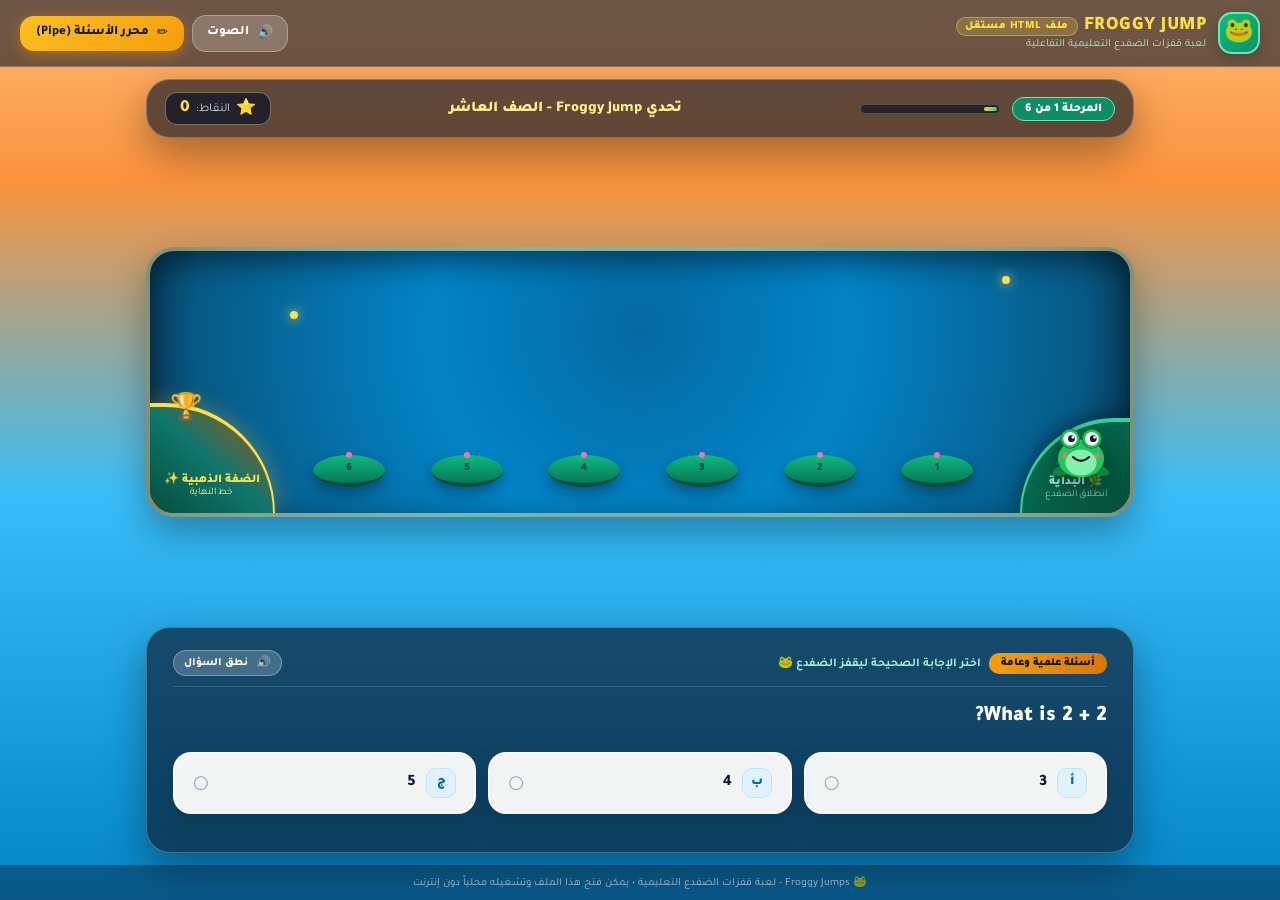
<file: public/froggy_jumps.html>
<!DOCTYPE html>
<html lang="ar" dir="rtl">
<head>
  <meta charset="UTF-8">
  <meta name="viewport" content="width=device-width, initial-scale=1.0">
  <title>Froggy Jumps - لعبة قفزات الضفدع التعليمية</title>
  <link rel="preconnect" href="https://fonts.googleapis.com">
  <link rel="preconnect" href="https://fonts.gstatic.com" crossorigin>
  <link href="https://fonts.googleapis.com/css2?family=Tajawal:wght@400;500;700;800;900&display=swap" rel="stylesheet">
  <style>
    * {
      box-sizing: border-box;
      margin: 0;
      padding: 0;
      font-family: 'Tajawal', system-ui, -apple-system, BlinkMacSystemFont, "Segoe UI", Roboto, Arial, sans-serif;
      user-select: none;
      -webkit-user-select: none;
    }

    body {
      background: linear-gradient(180deg, #fdba74 0%, #fb923c 20%, #38bdf8 55%, #0284c7 100%);
      min-height: 100vh;
      display: flex;
      flex-direction: column;
      color: #0f172a;
      overflow-x: hidden;
    }

    .container {
      max-width: 1020px;
      margin: 0 auto;
      width: 100%;
      padding: 12px 16px;
      flex: 1;
      display: flex;
      flex-direction: column;
      justify-content: space-between;
    }

    /* Glassmorphism */
    .glass-panel {
      background: rgba(15, 23, 42, 0.65);
      backdrop-filter: blur(16px);
      -webkit-backdrop-filter: blur(16px);
      border: 1.5px solid rgba(255, 255, 255, 0.25);
      box-shadow: 0 16px 40px rgba(0, 0, 0, 0.35);
      border-radius: 24px;
      color: #ffffff;
    }

    .glass-card {
      background: rgba(255, 255, 255, 0.95);
      backdrop-filter: blur(8px);
      border-radius: 18px;
      border: 2px solid rgba(255, 255, 255, 0.8);
      box-shadow: 0 8px 24px rgba(0, 0, 0, 0.15);
      transition: all 0.25s cubic-bezier(0.34, 1.4, 0.64, 1);
      cursor: pointer;
    }

    .glass-card:hover:not(:disabled) {
      transform: translateY(-3px) scale(1.015);
      box-shadow: 0 12px 28px rgba(16, 185, 129, 0.3);
      border-color: #34d399;
    }

    /* Pond Container */
    .pond-container {
      width: 100%;
      height: 270px;
      background: radial-gradient(circle at 50% 30%, #0369a1 0%, #0284c7 40%, #075985 85%, #082f49 100%);
      box-shadow: inset 0 10px 30px rgba(0, 0, 0, 0.5), 0 16px 36px rgba(0, 0, 0, 0.3);
      border: 4px solid rgba(253, 230, 138, 0.5);
      border-radius: 28px;
      position: relative;
      overflow: hidden;
      margin-bottom: 16px;
    }

    /* Lily Pad Animations */
    .floating-pad {
      animation: floatLily 3.8s ease-in-out infinite;
    }

    @keyframes floatLily {
      0%, 100% { transform: translateX(50%) translateY(0px) rotate(-1.5deg); }
      50% { transform: translateX(50%) translateY(-6px) rotate(1.5deg); }
    }

    .frog-idle {
      animation: frogBreathe 2.4s ease-in-out infinite alternate;
    }

    @keyframes frogBreathe {
      0% { transform: scale(1); }
      100% { transform: scale(1.05, 0.94); }
    }

    .frog-splash {
      animation: frogSplashDown 0.7s cubic-bezier(0.4, 0, 0.2, 1) forwards !important;
    }

    @keyframes frogSplashDown {
      0% { transform: translateY(0) scale(1); opacity: 1; }
      30% { transform: translateY(-20px) scale(1.1); opacity: 1; }
      70% { transform: translateY(35px) scale(0.7); opacity: 0.6; }
      100% { transform: translateY(90px) scale(0.1); opacity: 0; }
    }

    .water-ripple {
      animation: rippleExpand 1.2s ease-out forwards;
      border-radius: 50%;
      border: 2px solid rgba(165, 243, 252, 0.8);
      position: absolute;
      pointer-events: none;
      transform: translate(50%, 50%);
    }

    @keyframes rippleExpand {
      0% { transform: translate(50%, 50%) scale(0.2); opacity: 0.9; }
      100% { transform: translate(50%, 50%) scale(2.6); opacity: 0; }
    }

    /* Buttons */
    .btn {
      display: inline-flex;
      align-items: center;
      justify-content: center;
      gap: 8px;
      border-radius: 14px;
      font-weight: 800;
      cursor: pointer;
      border: none;
      transition: all 0.2s;
    }

    .btn:active {
      transform: scale(0.97);
    }

    .btn-gold {
      background: linear-gradient(135deg, #fbbf24, #f59e0b);
      color: #0f172a;
      box-shadow: 0 4px 14px rgba(245, 158, 11, 0.4);
    }
    .btn-gold:hover {
      background: linear-gradient(135deg, #fcd34d, #fbbf24);
      transform: translateY(-1px);
    }

    .btn-emerald {
      background: linear-gradient(135deg, #10b981, #059669);
      color: #042f2e;
      box-shadow: 0 4px 14px rgba(16, 185, 129, 0.4);
    }
    .btn-emerald:hover {
      background: linear-gradient(135deg, #34d399, #10b981);
      transform: translateY(-1px);
    }

    .btn-glass {
      background: rgba(255, 255, 255, 0.2);
      border: 1px solid rgba(255, 255, 255, 0.3);
      color: #ffffff;
    }
    .btn-glass:hover {
      background: rgba(255, 255, 255, 0.3);
    }

    /* Fireflies */
    .firefly {
      position: absolute;
      width: 8px;
      height: 8px;
      border-radius: 50%;
      background: #fde047;
      box-shadow: 0 0 12px #fde047;
      animation: fireflyAnim 4s ease-in-out infinite;
      pointer-events: none;
    }
    @keyframes fireflyAnim {
      0%, 100% { opacity: 0.2; transform: translate(0, 0) scale(0.8); }
      50% { opacity: 0.9; transform: translate(14px, -18px) scale(1.3); }
    }

    /* Modal Overlay */
    .modal-overlay {
      position: fixed;
      inset: 0;
      background: rgba(2, 6, 23, 0.85);
      backdrop-filter: blur(12px);
      display: flex;
      align-items: center;
      justify-content: center;
      z-index: 100;
      padding: 16px;
    }
    .modal-card {
      background: #0f172a;
      border: 1px solid #334155;
      border-radius: 24px;
      width: 100%;
      max-width: 720px;
      max-height: 90vh;
      display: flex;
      flex-direction: column;
      box-shadow: 0 25px 50px -12px rgba(0, 0, 0, 0.5);
      color: #f8fafc;
      overflow: hidden;
    }

    /* Canvas Confetti */
    #confetti-canvas {
      position: fixed;
      inset: 0;
      pointer-events: none;
      z-index: 99;
    }

    /* Responsive */
    @media (max-width: 640px) {
      .pond-container { height: 230px; }
      .options-grid { grid-template-columns: 1fr !important; }
    }
  </style>
</head>
<body>
  <canvas id="confetti-canvas"></canvas>

  <!-- Navigation Bar -->
  <header style="width: 100%; padding: 12px 20px; background: rgba(15, 23, 42, 0.6); backdrop-filter: blur(12px); border-bottom: 1px solid rgba(255,255,255,0.2); display: flex; justify-content: space-between; align-items: center; color: white;">
    <div style="display: flex; align-items: center; gap: 12px;">
      <div style="width: 42px; height: 42px; border-radius: 14px; background: linear-gradient(135deg, #10b981, #059669); display: flex; align-items: center; justify-content: center; font-size: 24px; border: 2px solid #6ee7b7; box-shadow: 0 4px 12px rgba(0,0,0,0.2);">
        🐸
      </div>
      <div>
        <h1 style="font-size: 19px; font-weight: 900; color: #fde047; letter-spacing: 0.5px; margin: 0; display: flex; align-items: center; gap: 6px;">
          <span>FROGGY JUMP</span>
          <span style="font-size: 11px; background: rgba(253, 224, 71, 0.2); color: #fde047; padding: 2px 8px; border-radius: 9999px; border: 1px solid rgba(253, 224, 71, 0.4);">ملف HTML مستقل</span>
        </h1>
        <p style="font-size: 11px; color: #a7f3d0; margin: 0;">لعبة قفزات الضفدع التعليمية التفاعلية</p>
      </div>
    </div>

    <div style="display: flex; align-items: center; gap: 8px;">
      <!-- Sound Toggle -->
      <button id="sound-btn" class="btn btn-glass" style="padding: 8px 14px; font-size: 13px;">
        <span id="sound-icon">🔊</span>
        <span id="sound-label">الصوت</span>
      </button>

      <!-- Fast Pipe Editor -->
      <button id="open-editor-btn" class="btn btn-gold" style="padding: 8px 16px; font-size: 13px;">
        <span>✏️</span>
        <span>محرر الأسئلة (Pipe)</span>
      </button>
    </div>
  </header>

  <div class="container">
    <!-- Top Stats Bar -->
    <div class="glass-panel" style="padding: 12px 18px; margin-bottom: 14px; display: flex; flex-wrap: wrap; justify-content: space-between; align-items: center; gap: 12px;">
      <div style="display: flex; align-items: center; gap: 12px;">
        <span id="level-badge" style="background: rgba(5, 150, 105, 0.9); padding: 4px 12px; border-radius: 12px; font-size: 12px; font-weight: 900; border: 1px solid #6ee7b7;">
          المرحلة 1 من 5
        </span>
        <div style="width: 140px; background: rgba(15, 23, 42, 0.7); height: 10px; border-radius: 9999px; overflow: hidden; padding: 2px; border: 1px solid rgba(255,255,255,0.2);">
          <div id="progress-fill" style="background: linear-gradient(90deg, #facc15, #34d399); height: 100%; border-radius: 9999px; width: 20%; transition: width 0.4s ease;"></div>
        </div>
      </div>

      <div id="quiz-title-text" style="font-weight: 900; font-size: 15px; color: #fef08a;">
        اختبار تفاعلي
      </div>

      <div style="display: flex; align-items: center; gap: 8px;">
        <div id="streak-badge" style="display: none; align-items: center; gap: 4px; background: rgba(245, 158, 11, 0.25); border: 1px solid rgba(245, 158, 11, 0.5); padding: 4px 10px; border-radius: 12px; font-size: 12px; font-weight: 900; color: #fde047;">
          <span>🔥</span>
          <span id="streak-count">0</span>
        </div>
        <div style="background: rgba(15, 23, 42, 0.75); border: 1px solid rgba(253, 230, 138, 0.4); padding: 4px 14px; border-radius: 12px; display: flex; align-items: center; gap: 6px;">
          <span>⭐</span>
          <span style="font-size: 12px; color: #cbd5e1;">النقاط:</span>
          <span id="score-text" style="font-size: 17px; font-weight: 900; color: #fde047;">0</span>
        </div>
      </div>
    </div>

    <!-- Visual Pond Stage -->
    <div id="pond-stage" class="pond-container">
      <!-- Fireflies -->
      <div class="firefly" style="top: 25px; right: 120px;"></div>
      <div class="firefly" style="top: 60px; left: 140px; animation-delay: -2s;"></div>

      <!-- Start Shore (Right Side in RTL) -->
      <div style="position: absolute; right: 0; bottom: 0; width: 110px; height: 95px; background: linear-gradient(to top left, #064e3b, #047857); border-top-left-radius: 9999px; border-top: 4px solid #34d399; border-left: 2px solid #34d399; display: flex; flex-direction: column; align-items: center; justify-content: flex-end; padding-bottom: 12px; z-index: 10; box-shadow: 0 0 20px rgba(0,0,0,0.5);">
        <span style="font-size: 12px; font-weight: 900; color: #a7f3d0;">🌿 البداية</span>
        <span style="font-size: 10px; color: rgba(167, 243, 208, 0.8);">انطلاق الضفدع</span>
      </div>

      <!-- Golden Shore (Left Side in RTL) -->
      <div style="position: absolute; left: 0; bottom: 0; width: 125px; height: 110px; background: linear-gradient(to top right, #064e3b, #0f766e, #b45309); border-top-right-radius: 9999px; border-top: 4px solid #fde047; border-right: 2px solid #fde047; display: flex; flex-direction: column; align-items: center; justify-content: flex-end; padding-bottom: 14px; z-index: 10; box-shadow: 0 0 25px rgba(251, 191, 36, 0.35);">
        <div style="position: absolute; top: -16px; left: 20px; font-size: 26px; animation: floatLily 2s infinite alternate;">🏆</div>
        <span style="font-size: 12px; font-weight: 900; color: #fde047;">الضفة الذهبية ✨</span>
        <span style="font-size: 10px; color: #fef08a;">خط النهاية</span>
      </div>

      <!-- Lily Pads Track Container -->
      <div id="pads-track" style="position: absolute; inset: 0; z-index: 20; pointer-events: none;"></div>

      <!-- Water Ripples Container -->
      <div id="ripples-container" style="position: absolute; inset: 0; z-index: 15; pointer-events: none;"></div>

      <!-- Frog Character -->
      <div id="frog-elem" class="frog-idle" style="position: absolute; bottom: 26px; right: 5%; z-index: 30; width: 68px; height: 68px; transform: translateX(50%); transition: all 0.65s cubic-bezier(0.34, 1.4, 0.64, 1); pointer-events: none;">
        <div id="frog-crown" style="display: none; position: absolute; top: -20px; left: 50%; transform: translateX(-50%); font-size: 22px;">👑</div>
        <svg viewBox="0 0 100 100" style="width: 100%; height: 100%; filter: drop-shadow(0 8px 12px rgba(0,0,0,0.45));">
          <ellipse cx="22" cy="76" rx="14" ry="7" fill="#15803d" transform="rotate(-15 22 76)" />
          <ellipse cx="78" cy="76" rx="14" ry="7" fill="#15803d" transform="rotate(15 78 76)" />
          <ellipse cx="50" cy="58" rx="34" ry="28" fill="#22c55e" />
          <ellipse cx="50" cy="64" rx="23" ry="19" fill="#86efac" />
          <circle cx="34" cy="29" r="14" fill="#22c55e" stroke="#15803d" stroke-width="1.5" />
          <circle cx="66" cy="29" r="14" fill="#22c55e" stroke="#15803d" stroke-width="1.5" />
          <circle cx="34" cy="29" r="10" fill="#ffffff" />
          <circle cx="66" cy="29" r="10" fill="#ffffff" />
          <circle cx="36" cy="29" r="5" fill="#0f172a" />
          <circle cx="68" cy="29" r="5" fill="#0f172a" />
          <circle cx="38" cy="27" r="2" fill="#ffffff" />
          <circle cx="70" cy="27" r="2" fill="#ffffff" />
          <circle cx="26" cy="54" r="4.5" fill="#fb7185" opacity="0.7" />
          <circle cx="74" cy="54" r="4.5" fill="#fb7185" opacity="0.7" />
          <path id="frog-mouth" d="M 38 56 Q 50 67 62 56" stroke="#0f172a" stroke-width="3" fill="none" stroke-linecap="round" />
        </svg>
      </div>
    </div>

    <!-- Question Card Panel -->
    <div id="quiz-card" class="glass-panel" style="padding: 22px 26px; position: relative; z-index: 20;">
      <div style="display: flex; justify-content: space-between; align-items: center; margin-bottom: 14px; padding-bottom: 10px; border-bottom: 1px solid rgba(255,255,255,0.15);">
        <div style="display: flex; align-items: center; gap: 8px;">
          <span id="category-badge" style="background: linear-gradient(90deg, #f59e0b, #d97706); color: #0f172a; font-weight: 900; font-size: 11px; padding: 4px 12px; border-radius: 10px;">
            عام
          </span>
          <span style="font-size: 12px; color: #a7f3d0; font-weight: 700;">اختر الإجابة الصحيحة ليقفز الضفدع 🐸</span>
        </div>
        <button id="speak-btn" class="btn btn-glass" style="padding: 4px 10px; font-size: 12px;" title="استمع للسؤال">
          <span>🔊</span>
          <span style="font-size: 11px;">نطق السؤال</span>
        </button>
      </div>

      <h2 id="question-text" style="font-size: 22px; font-weight: 900; line-height: 1.5; margin-bottom: 18px; color: white;">
        جاري تحميل السؤال...
      </h2>

      <!-- Options Grid -->
      <div id="options-grid" class="options-grid" style="display: grid; grid-template-columns: repeat(3, 1fr); gap: 12px; margin-bottom: 16px;"></div>

      <!-- Feedback Banner -->
      <div id="feedback-banner" style="display: none; padding: 14px 18px; border-radius: 16px; border: 2px solid; justify-content: space-between; align-items: center; gap: 12px;">
        <div style="display: flex; align-items: center; gap: 10px;">
          <span id="feedback-icon" style="font-size: 24px;"></span>
          <span id="feedback-text" style="font-weight: 800; font-size: 15px;"></span>
        </div>
        <button id="next-btn" class="btn btn-gold" style="padding: 10px 22px; font-size: 14px; white-space: nowrap;">
          <span>السؤال التالي</span>
          <span>⬅️</span>
        </button>
      </div>
    </div>

    <!-- Victory / Game Over Screen -->
    <div id="game-over-panel" class="glass-panel" style="display: none; padding: 32px 24px; text-align: center; max-width: 600px; margin: 0 auto; width: 100%;">
      <div style="font-size: 64px; margin-bottom: 12px; animation: floatLily 2s infinite alternate;">🐸👑</div>
      <h2 id="victory-title" style="font-size: 26px; font-weight: 900; color: #fde047; margin-bottom: 8px;">مبروك! وصلت للضفة الذهبية بنجاح! 🏆</h2>
      <p style="color: #cbd5e1; font-size: 14px; margin-bottom: 20px;">أكملت قفزات الضفدع عبر أوراق الزنبق المائية بمهارة!</p>

      <div style="display: grid; grid-template-columns: repeat(3, 1fr); gap: 10px; max-width: 420px; margin: 0 auto 24px;">
        <div style="background: rgba(15,23,42,0.8); padding: 12px; border-radius: 16px; border: 1px solid rgba(255,255,255,0.1);">
          <div style="font-size: 11px; color: #94a3b8;">الصحيحة</div>
          <div id="final-correct" style="font-size: 20px; font-weight: 900; color: #34d399;">0 / 0</div>
        </div>
        <div style="background: rgba(15,23,42,0.8); padding: 12px; border-radius: 16px; border: 1px solid rgba(255,255,255,0.1);">
          <div style="font-size: 11px; color: #94a3b8;">النقاط</div>
          <div id="final-score" style="font-size: 20px; font-weight: 900; color: #fde047;">0</div>
        </div>
        <div style="background: rgba(15,23,42,0.8); padding: 12px; border-radius: 16px; border: 1px solid rgba(255,255,255,0.1);">
          <div style="font-size: 11px; color: #94a3b8;">أعلى متتالية</div>
          <div id="final-streak" style="font-size: 20px; font-weight: 900; color: #f43f5e;">0 🔥</div>
        </div>
      </div>

      <div style="display: flex; justify-content: center; gap: 12px; flex-wrap: wrap;">
        <button id="restart-btn" class="btn btn-emerald" style="padding: 12px 28px; font-size: 15px;">
          <span>🔄</span>
          <span>إعادة اللعب</span>
        </button>
        <button id="editor-from-end-btn" class="btn btn-gold" style="padding: 12px 24px; font-size: 15px;">
          <span>📝</span>
          <span>تعديل الأسئلة</span>
        </button>
      </div>
    </div>
  </div>

  <!-- Fast Pipe Format Editor Modal -->
  <div id="editor-modal" class="modal-overlay" style="display: none;">
    <div class="modal-card">
      <div style="padding: 16px 20px; border-bottom: 1px solid #334155; display: flex; justify-content: space-between; align-items: center;">
        <div style="display: flex; align-items: center; gap: 10px;">
          <div style="font-size: 22px;">⚙️</div>
          <div>
            <h3 style="font-size: 16px; font-weight: 900; color: white; margin: 0;">محرر الأسئلة الموحد (Fast Pipe Format)</h3>
            <p style="font-size: 11px; color: #94a3b8; margin: 0;">أدخل الأسئلة والخيارات والإجابة في سطر واحد بكل سهولة</p>
          </div>
        </div>
        <button id="close-editor-btn" class="btn btn-glass" style="padding: 6px 12px; font-size: 16px;">✕</button>
      </div>

      <div style="padding: 18px 20px; overflow-y: auto; flex: 1;">
        <div style="display: grid; grid-template-columns: 1fr 1fr; gap: 10px; margin-bottom: 14px;">
          <div>
            <label style="font-size: 11px; font-weight: 700; color: #cbd5e1; display: block; margin-bottom: 4px;">عنوان الاختبار:</label>
            <input type="text" id="quiz-title-input" style="width: 100%; background: #020617; border: 1px solid #334155; border-radius: 10px; padding: 8px 12px; color: white; font-size: 13px;" placeholder="عنوان الاختبار">
          </div>
          <div>
            <label style="font-size: 11px; font-weight: 700; color: #cbd5e1; display: block; margin-bottom: 4px;">المجال / الفئة:</label>
            <input type="text" id="quiz-cat-input" style="width: 100%; background: #020617; border: 1px solid #334155; border-radius: 10px; padding: 8px 12px; color: white; font-size: 13px;" placeholder="المادة">
          </div>
        </div>

        <!-- Cheatsheet -->
        <div style="background: rgba(2, 6, 23, 0.7); border: 1px solid #334155; border-radius: 12px; padding: 10px 14px; margin-bottom: 12px; font-size: 11px; color: #cbd5e1;">
          <div style="color: #fde047; font-weight: 800; margin-bottom: 4px;">صيغة الإدخال (سطر لكل سؤال):</div>
          <code style="color: #6ee7b7; font-family: monospace; direction: ltr; display: block; background: #0f172a; padding: 4px 8px; border-radius: 6px;">
            السؤال | خيار 1 | خيار 2 | خيار 3 | رقم الخيار الصحيح (1 أو 2 أو 3)
          </code>
        </div>

        <textarea id="pipe-textarea" rows="8" style="width: 100%; background: #020617; border: 1px solid #334155; border-radius: 12px; padding: 12px; color: #f8fafc; font-size: 13px; line-height: 1.6; font-family: monospace; resize: vertical;" placeholder="What is 2+2? | 3 | 4 | 5 | 2"></textarea>
      </div>

      <div style="padding: 14px 20px; border-top: 1px solid #334155; display: flex; justify-content: space-between; align-items: center; gap: 8px; flex-wrap: wrap;">
        <button id="reset-default-btn" class="btn" style="background: none; color: #fb7185; font-size: 12px; text-decoration: underline;">
          استعادة الأسئلة الافتراضية
        </button>

        <div style="display: flex; gap: 8px;">
          <!-- Export Standalone HTML button -->
          <button id="download-current-html-btn" class="btn btn-glass" style="padding: 8px 14px; font-size: 12px;" title="حفظ كملف HTML مستقل بالأسئلة الحالية">
            <span>💾</span>
            <span>تحميل كملف HTML مستقل</span>
          </button>
          
          <button id="save-quiz-btn" class="btn btn-emerald" style="padding: 9px 22px; font-size: 13px;">
            <span>🎮 حفظ وابدأ اللعب</span>
          </button>
        </div>
      </div>
    </div>
  </div>

  <footer style="padding: 10px; text-align: center; font-size: 11px; color: rgba(255,255,255,0.7); background: rgba(15,23,42,0.4);">
    🐸 Froggy Jumps - لعبة قفزات الضفدع التعليمية • يمكن فتح هذا الملف وتشغيله محلياً دون إنترنت
  </footer>

  <script>
    /* Embedded Initial Quiz Data */
    const initialQuizData = {"title":"تحدي Froggy Jump - الصف العاشر","category":"أسئلة علمية وعامة","questions":[{"question":"What is 2 + 2?","options":["3","4","5"],"correct":1,"explanation":"2 + 2 = 4 بعملية جمع بسيطة"},{"question":"ما هي القوة التي تجذب الأجسام نحو مركز الأرض؟","options":["القوة المغناطيسية","قوة الجاذبية الأرضية","قوة الاحتكاك"],"correct":1,"explanation":"الجاذبية الأرضية هي القوة الفيزيائية التي تجذب الكتل نحو مركز الأرض"},{"question":"أي العضيات التالية تُعرف بمصنع الطاقة في الخلية؟","options":["النواة","المايتوكندريا","جهاز جولجي"],"correct":1,"explanation":"الميتوكوندريا تقوم بإنتاج جزيئات ATP لتوفير طاقة الخلية"},{"question":"حل المعادلة التالية: 2x + 6 = 14 يُعطي قيمة x تساوي:","options":["x = 3","x = 5","x = 4"],"correct":2,"explanation":"2x = 14 - 6 = 8 وبالتالي x = 8 / 2 = 4"},{"question":"ما هو الرمز الكيميائي لعنصر الصوديوم؟","options":["Na","So","K"],"correct":0,"explanation":"Na مشتق من الكلمة اللاتينية Natrium"},{"question":"ما هو أسرع طائر في العالم عند الانقضاض؟","options":["النسر الذهبي","صقر الشاهين","العقاب"],"correct":1,"explanation":"صقر الشاهين تصل سرعته عند الانقضاض لأكثر من 320 كم/ساعة"}]};

    /* Sound Synthesizer via Web Audio API */
    let audioCtx = null;
    let isMuted = false;

    function getAudioCtx() {
      if (!audioCtx) {
        audioCtx = new (window.AudioContext || window.webkitAudioContext)();
      }
      if (audioCtx.state === 'suspended') {
        audioCtx.resume();
      }
      return audioCtx;
    }

    function playSound(type) {
      if (isMuted) return;
      try {
        const ctx = getAudioCtx();
        const now = ctx.currentTime;
        if (type === 'jump') {
          const osc = ctx.createOscillator();
          const gain = ctx.createGain();
          osc.type = 'sine';
          osc.frequency.setValueAtTime(180, now);
          osc.frequency.exponentialRampToValueAtTime(620, now + 0.25);
          gain.gain.setValueAtTime(0.35, now);
          gain.gain.exponentialRampToValueAtTime(0.001, now + 0.35);
          osc.connect(gain);
          gain.connect(ctx.destination);
          osc.start(now);
          osc.stop(now + 0.35);
        } else if (type === 'splash') {
          const osc = ctx.createOscillator();
          const gain = ctx.createGain();
          osc.type = 'triangle';
          osc.frequency.setValueAtTime(240, now);
          osc.frequency.exponentialRampToValueAtTime(80, now + 0.25);
          gain.gain.setValueAtTime(0.4, now);
          gain.gain.exponentialRampToValueAtTime(0.01, now + 0.3);
          osc.connect(gain);
          gain.connect(ctx.destination);
          osc.start(now);
          osc.stop(now + 0.3);
        } else if (type === 'correct') {
          [523.25, 659.25, 783.99, 1046.5].forEach((f, i) => {
            const osc = ctx.createOscillator();
            const gain = ctx.createGain();
            osc.type = 'sine';
            osc.frequency.setValueAtTime(f, now + i * 0.07);
            gain.gain.setValueAtTime(0.18, now + i * 0.07);
            gain.gain.exponentialRampToValueAtTime(0.001, now + i * 0.07 + 0.3);
            osc.connect(gain);
            gain.connect(ctx.destination);
            osc.start(now + i * 0.07);
            osc.stop(now + i * 0.07 + 0.3);
          });
        } else if (type === 'win') {
          [392, 523, 659, 783, 1046].forEach((f, i) => {
            const osc = ctx.createOscillator();
            const gain = ctx.createGain();
            osc.type = 'triangle';
            osc.frequency.setValueAtTime(f, now + i * 0.12);
            gain.gain.setValueAtTime(0.25, now + i * 0.12);
            gain.gain.exponentialRampToValueAtTime(0.001, now + i * 0.12 + 0.5);
            osc.connect(gain);
            gain.connect(ctx.destination);
            osc.start(now + i * 0.12);
            osc.stop(now + i * 0.12 + 0.5);
          });
        }
      } catch (e) {}
    }

    /* Embedded Lightweight Confetti */
    function launchConfetti() {
      const canvas = document.getElementById('confetti-canvas');
      const ctx = canvas.getContext('2d');
      canvas.width = window.innerWidth;
      canvas.height = window.innerHeight;
      const particles = [];
      const colors = ['#f59e0b', '#10b981', '#3b82f6', '#ec4899', '#8b5cf6', '#eab308'];

      for (let i = 0; i < 90; i++) {
        particles.push({
          x: canvas.width * 0.5 + (Math.random() - 0.5) * 200,
          y: canvas.height * 0.7,
          vx: (Math.random() - 0.5) * 16,
          vy: -Math.random() * 18 - 8,
          size: Math.random() * 8 + 4,
          color: colors[Math.floor(Math.random() * colors.length)],
          rotation: Math.random() * 360,
          vrot: (Math.random() - 0.5) * 10
        });
      }

      let frames = 0;
      function render() {
        ctx.clearRect(0, 0, canvas.width, canvas.height);
        particles.forEach(p => {
          p.x += p.vx;
          p.y += p.vy;
          p.vy += 0.45; // gravity
          p.rotation += p.vrot;

          ctx.save();
          ctx.translate(p.x, p.y);
          ctx.rotate(p.rotation * Math.PI / 180);
          ctx.fillStyle = p.color;
          ctx.fillRect(-p.size / 2, -p.size / 2, p.size, p.size * 0.7);
          ctx.restore();
        });

        frames++;
        if (frames < 140) {
          requestAnimationFrame(render);
        } else {
          ctx.clearRect(0, 0, canvas.width, canvas.height);
        }
      }
      render();
    }

    /* State Management */
    let currentQuiz = JSON.parse(localStorage.getItem('froggy_standalone_quiz')) || initialQuizData;
    let currentQIdx = 0;
    let score = 0;
    let streak = 0;
    let maxStreak = 0;
    let correctCount = 0;
    let isAnswered = false;

    // Elements
    const frogElem = document.getElementById('frog-elem');
    const frogCrown = document.getElementById('frog-crown');
    const frogMouth = document.getElementById('frog-mouth');
    const padsTrack = document.getElementById('pads-track');
    const ripplesContainer = document.getElementById('ripples-container');
    const questionText = document.getElementById('question-text');
    const optionsGrid = document.getElementById('options-grid');
    const feedbackBanner = document.getElementById('feedback-banner');
    const feedbackText = document.getElementById('feedback-text');
    const feedbackIcon = document.getElementById('feedback-icon');
    const nextBtn = document.getElementById('next-btn');
    const levelBadge = document.getElementById('level-badge');
    const progressFill = document.getElementById('progress-fill');
    const quizTitleText = document.getElementById('quiz-title-text');
    const scoreText = document.getElementById('score-text');
    const streakBadge = document.getElementById('streak-badge');
    const streakCount = document.getElementById('streak-count');
    const categoryBadge = document.getElementById('category-badge');

    const quizCard = document.getElementById('quiz-card');
    const gameOverPanel = document.getElementById('game-over-panel');
    const finalCorrect = document.getElementById('final-correct');
    const finalScore = document.getElementById('final-score');
    const finalStreak = document.getElementById('final-streak');

    // Editor Elements
    const editorModal = document.getElementById('editor-modal');
    const openEditorBtn = document.getElementById('open-editor-btn');
    const closeEditorBtn = document.getElementById('close-editor-btn');
    const quizTitleInput = document.getElementById('quiz-title-input');
    const quizCatInput = document.getElementById('quiz-cat-input');
    const pipeTextarea = document.getElementById('pipe-textarea');
    const saveQuizBtn = document.getElementById('save-quiz-btn');
    const resetDefaultBtn = document.getElementById('reset-default-btn');
    const downloadCurrentHtmlBtn = document.getElementById('download-current-html-btn');

    // Sound toggle
    const soundBtn = document.getElementById('sound-btn');
    const soundIcon = document.getElementById('sound-icon');
    const soundLabel = document.getElementById('sound-label');
    soundBtn.addEventListener('click', () => {
      isMuted = !isMuted;
      soundIcon.textContent = isMuted ? '🔇' : '🔊';
      soundLabel.textContent = isMuted ? 'كتم' : 'الصوت';
    });

    // Text to Speech
    document.getElementById('speak-btn').addEventListener('click', () => {
      if ('speechSynthesis' in window && currentQuiz.questions[currentQIdx]) {
        window.speechSynthesis.cancel();
        const u = new SpeechSynthesisUtterance(currentQuiz.questions[currentQIdx].question);
        const hasAr = /[؀-ۿ]/.test(currentQuiz.questions[currentQIdx].question);
        u.lang = hasAr ? 'ar-SA' : 'en-US';
        window.speechSynthesis.speak(u);
      }
    });

    function initGame() {
      currentQIdx = 0;
      score = 0;
      streak = 0;
      maxStreak = 0;
      correctCount = 0;
      isAnswered = false;

      scoreText.textContent = '0';
      streakBadge.style.display = 'none';
      quizTitleText.textContent = currentQuiz.title || 'اختبار تفاعلي';
      categoryBadge.textContent = currentQuiz.category || 'عام';

      frogCrown.style.display = 'none';
      frogMouth.setAttribute('d', 'M 38 56 Q 50 67 62 56');
      frogElem.className = 'frog-idle';

      quizCard.style.display = 'block';
      gameOverPanel.style.display = 'none';

      buildPadsTrack();
      moveFrog(0, false);
      loadQuestion();
    }

    function buildPadsTrack() {
      padsTrack.innerHTML = '';
      const totalQ = currentQuiz.questions.length;
      for (let i = 0; i < totalQ; i++) {
        const pad = document.createElement('div');
        pad.className = 'floating-pad';
        const ratio = totalQ > 1 ? i / (totalQ - 1) : 0.5;
        const rightPct = 16 + ratio * (76 - 16);

        pad.style.position = 'absolute';
        pad.style.bottom = '26px';
        pad.style.right = rightPct + '%';
        pad.style.animationDelay = (-i * 0.65) + 's';

        pad.innerHTML = `
          <div style="width: 72px; height: 32px; background: linear-gradient(to bottom, #10b981, #047857); border-radius: 50%; border-bottom: 4px solid #064e3b; display: flex; align-items: center; justify-content: center; box-shadow: 0 6px 14px rgba(0,0,0,0.3); position: relative;">
            <div style="width: 6px; height: 6px; background: #f472b6; border-radius: 50%; position: absolute; top: -3px;"></div>
            <span style="font-size: 11px; font-weight: 900; color: #022c22; opacity: 0.7;">${i + 1}</span>
          </div>
        `;
        padsTrack.appendChild(pad);
      }
    }

    function moveFrog(stepIndex, animate = true) {
      const totalQ = currentQuiz.questions.length;
      let targetRight = 5; // Start shore
      if (stepIndex >= totalQ) {
        targetRight = 88; // Gold finish
      } else if (stepIndex > 0) {
        const padIdx = stepIndex - 1;
        const ratio = totalQ > 1 ? padIdx / (totalQ - 1) : 0.5;
        targetRight = 16 + ratio * (76 - 16);
      }

      frogElem.classList.remove('frog-splash');
      if (animate) {
        frogElem.style.transform = 'translate(50%, -36px) scale(1.15) rotate(-6deg)';
        setTimeout(() => {
          frogElem.style.right = targetRight + '%';
          frogElem.style.transform = 'translate(50%, 0) scale(1)';
        }, 150);
      } else {
        frogElem.style.right = targetRight + '%';
        frogElem.style.transform = 'translate(50%, 0) scale(1)';
      }
    }

    function spawnRipple(rightPct) {
      const r = document.createElement('div');
      r.className = 'water-ripple';
      r.style.width = '60px';
      r.style.height = '24px';
      r.style.right = rightPct + '%';
      r.style.bottom = '30px';
      ripplesContainer.appendChild(r);
      setTimeout(() => r.remove(), 1200);
    }

    function loadQuestion() {
      isAnswered = false;
      feedbackBanner.style.display = 'none';

      if (currentQIdx >= currentQuiz.questions.length) {
        showVictory();
        return;
      }

      const q = currentQuiz.questions[currentQIdx];
      levelBadge.textContent = 'المرحلة ' + (currentQIdx + 1) + ' من ' + currentQuiz.questions.length;
      const pct = Math.round(((currentQIdx) / currentQuiz.questions.length) * 100);
      progressFill.style.width = Math.max(10, pct) + '%';

      questionText.textContent = q.question;
      optionsGrid.innerHTML = '';

      const letters = ['أ', 'ب', 'ج', 'د'];
      q.options.forEach((opt, idx) => {
        const btn = document.createElement('button');
        btn.className = 'glass-card';
        btn.style.padding = '14px 18px';
        btn.style.display = 'flex';
        btn.style.justifyContent = 'space-between';
        btn.style.alignItems = 'center';
        btn.style.textAlign = 'right';
        btn.style.fontWeight = '800';
        btn.style.fontSize = '16px';
        btn.style.color = '#0f172a';

        btn.innerHTML = `
          <div style="display: flex; align-items: center; gap: 10px;">
            <span style="width: 30px; height: 30px; border-radius: 10px; background: #e0f2fe; color: #0369a1; display: flex; align-items: center; justify-content: center; font-weight: 900; font-size: 13px; border: 1px solid #bae6fd;">
              ${letters[idx] || (idx + 1)}
            </span>
            <span>${opt}</span>
          </div>
          <span style="font-size: 18px; color: #94a3b8;">○</span>
        `;

        btn.addEventListener('click', () => handleAnswer(idx, btn));
        optionsGrid.appendChild(btn);
      });
    }

    function handleAnswer(selectedIdx, btn) {
      if (isAnswered) return;
      isAnswered = true;

      const q = currentQuiz.questions[currentQIdx];
      const allBtns = optionsGrid.querySelectorAll('.glass-card');
      allBtns.forEach(b => b.disabled = true);

      if (selectedIdx === q.correct) {
        // Correct
        streak++;
        maxStreak = Math.max(maxStreak, streak);
        correctCount++;
        score += 100 + (streak > 1 ? (streak - 1) * 20 : 0);
        scoreText.textContent = score;

        if (streak >= 2) {
          streakBadge.style.display = 'flex';
          streakCount.textContent = streak + 'x';
        }

        btn.style.background = '#10b981';
        btn.style.color = '#ffffff';
        btn.style.borderColor = '#34d399';
        btn.querySelector('span:last-child').textContent = '✓';
        btn.querySelector('span:last-child').style.color = '#ffffff';

        playSound('correct');
        playSound('jump');

        moveFrog(currentQIdx + 1, true);
        setTimeout(() => spawnRipple(16 + (currentQIdx / (currentQuiz.questions.length - 1 || 1)) * 60), 400);

        showFeedback(true, 'إجابة صحيحة! قفز الضفدع بنجاح! 🐸✨');
      } else {
        // Wrong
        streak = 0;
        streakBadge.style.display = 'none';

        btn.style.background = '#f43f5e';
        btn.style.color = '#ffffff';
        btn.style.borderColor = '#fb7185';
        btn.querySelector('span:last-child').textContent = '✕';
        btn.querySelector('span:last-child').style.color = '#ffffff';

        const correctBtn = allBtns[q.correct];
        if (correctBtn) {
          correctBtn.style.background = '#10b981';
          correctBtn.style.color = '#ffffff';
          correctBtn.style.borderColor = '#34d399';
          correctBtn.querySelector('span:last-child').textContent = '✓';
          correctBtn.querySelector('span:last-child').style.color = '#ffffff';
        }

        playSound('splash');
        frogElem.classList.add('frog-splash');
        spawnRipple(5);

        showFeedback(false, 'إجابة غير صحيحة! الإجابة هي: (' + q.options[q.correct] + ') 💦');
      }
    }

    function showFeedback(isCorrect, msg) {
      feedbackBanner.style.display = 'flex';
      feedbackBanner.style.background = isCorrect ? 'rgba(6, 78, 59, 0.85)' : 'rgba(136, 19, 55, 0.85)';
      feedbackBanner.style.borderColor = isCorrect ? '#34d399' : '#fb7185';
      feedbackBanner.style.color = '#ffffff';
      feedbackIcon.textContent = isCorrect ? '✅' : '❌';
      feedbackText.textContent = msg;
    }

    nextBtn.addEventListener('click', () => {
      currentQIdx++;
      loadQuestion();
    });

    function showVictory() {
      playSound('win');
      moveFrog(currentQuiz.questions.length, true);
      frogCrown.style.display = 'block';
      launchConfetti();

      quizCard.style.display = 'none';
      gameOverPanel.style.display = 'block';

      finalCorrect.textContent = correctCount + ' / ' + currentQuiz.questions.length;
      finalScore.textContent = score;
      finalStreak.textContent = maxStreak + ' 🔥';
    }

    document.getElementById('restart-btn').addEventListener('click', initGame);
    document.getElementById('editor-from-end-btn').addEventListener('click', openEditor);

    /* Editor Modal logic */
    function openEditor() {
      quizTitleInput.value = currentQuiz.title || '';
      quizCatInput.value = currentQuiz.category || '';

      const lines = currentQuiz.questions.map(q => {
        return q.question + ' | ' + q.options.join(' | ') + ' | ' + (q.correct + 1);
      });
      pipeTextarea.value = lines.join('\n');
      editorModal.style.display = 'flex';
    }

    function closeEditor() {
      editorModal.style.display = 'none';
    }

    openEditorBtn.addEventListener('click', openEditor);
    closeEditorBtn.addEventListener('click', closeEditor);

    saveQuizBtn.addEventListener('click', () => {
      const text = pipeTextarea.value.trim();
      if (!text) {
        alert('يرجى كتابة سؤال واحد على الأقل!');
        return;
      }
      const lines = text.split('\n');
      const parsed = [];
      lines.forEach(line => {
        line = line.trim();
        if (!line) return;
        const p = line.split('|').map(s => s.trim());
        if (p.length >= 4) {
          const qText = p[0];
          const opts = p.slice(1, p.length - 1);
          let correctNum = parseInt(p[p.length - 1], 10) - 1;
          if (isNaN(correctNum) || correctNum < 0 || correctNum >= opts.length) correctNum = 0;
          parsed.push({
            question: qText,
            options: opts,
            correct: correctNum
          });
        }
      });

      if (parsed.length === 0) {
        alert('صيغة الأسئلة غير صحيحة! استخدم الشارطة | بين السؤال والخيارات والإجابة.');
        return;
      }

      currentQuiz = {
        title: quizTitleInput.value.trim() || 'اختبار مخصص',
        category: quizCatInput.value.trim() || 'عام',
        questions: parsed
      };

      localStorage.setItem('froggy_standalone_quiz', JSON.stringify(currentQuiz));
      closeEditor();
      initGame();
    });

    resetDefaultBtn.addEventListener('click', () => {
      if (confirm('هل تريد استعادة الأسئلة الافتراضية؟')) {
        currentQuiz = JSON.parse(JSON.stringify(initialQuizData));
        localStorage.removeItem('froggy_standalone_quiz');
        openEditor();
      }
    });

    // Download standalone HTML file with current edited questions baked into it
    downloadCurrentHtmlBtn.addEventListener('click', () => {
      const currentDocHtml = document.documentElement.outerHTML;
      // Bake the currently edited quiz into the exported HTML
      const updatedQuizJson = JSON.stringify(currentQuiz).replace(/</g, '\\u003c').replace(/>/g, '\\u003e');
      const exportedHtml = currentDocHtml.replace(/const initialQuizData = [^;]+;/, 'const initialQuizData = ' + updatedQuizJson + ';');

      const blob = new Blob([exportedHtml], { type: 'text/html;charset=utf-8' });
      const a = document.createElement('a');
      a.href = URL.createObjectURL(blob);
      a.download = (currentQuiz.title.replace(/[^a-zA-Z0-9؀-ۿ]/g, '_') || 'froggy_jumps') + '.html';
      document.body.appendChild(a);
      a.click();
      document.body.removeChild(a);
      URL.revokeObjectURL(a.href);
    });

    // Keyboard shortcuts
    window.addEventListener('keydown', (e) => {
      if (editorModal.style.display === 'flex') return;
      if (!isAnswered && (e.key === '1' || e.key === '2' || e.key === '3' || e.key === '4')) {
        const idx = parseInt(e.key) - 1;
        const btns = optionsGrid.querySelectorAll('.glass-card');
        if (btns[idx]) btns[idx].click();
      } else if (isAnswered && (e.key === 'Enter' || e.key === ' ')) {
        e.preventDefault();
        nextBtn.click();
      }
    });

    window.onload = initGame;
  </script>
</body>
</html>
</file>
